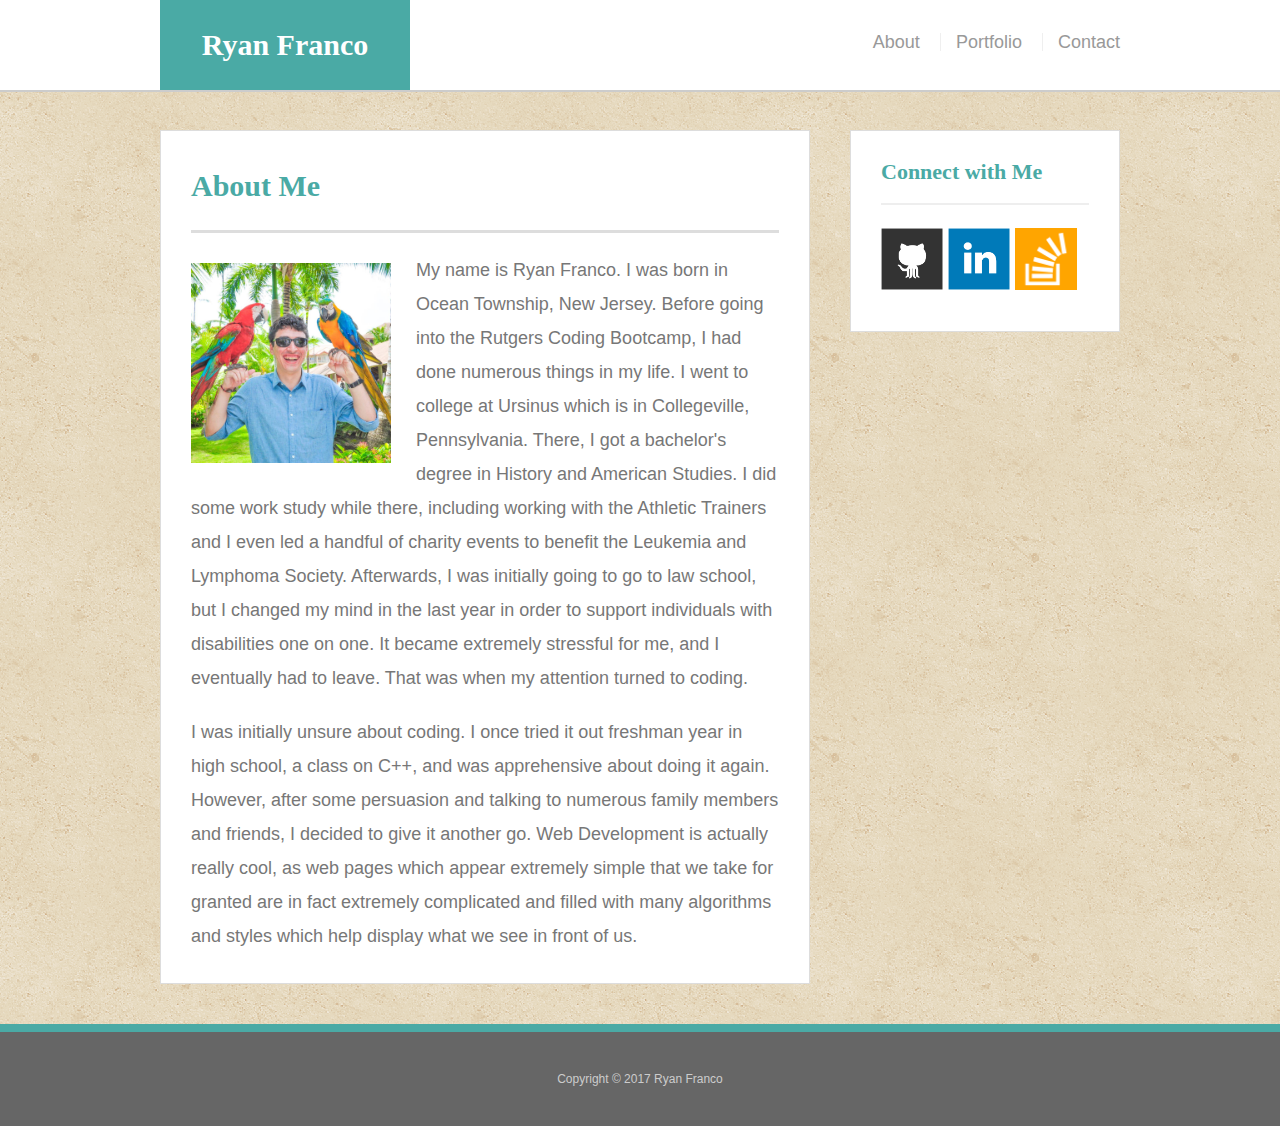
<file: index.html>
<!doctype html>
<html lang="en-us">

<head>
  <meta charset="UTF-8">
  <meta name="viewport" content="width=device-width">
  <title>About | Ryan Franco</title>
  <link rel="stylesheet" type="text/css" href="assets/css/reset.css">
  <link rel="stylesheet" type="text/css" href="assets/css/style.css">
</head>

<body>

  <header id="masthead">
    <div class="container">
      <a href="index.html" id="logo">Ryan Franco</a>
      <nav>
        <a href="index.html">About</a>
        <a href="portfolio.html">Portfolio</a>
        <a href="contact.html">Contact</a>
      </nav>
    </div>
  </header>

  <div id="main-container" class="container">
    <section class="main-section">
      <h1>About Me</h1>

      <img src="assets/images/ProfileImage.jpg" class="auth-image" alt="Ryan Franco">

      <p>My name is Ryan Franco. I was born in Ocean Township, New Jersey. Before going into the Rutgers Coding Bootcamp, I had done numerous things in my life. I went to college at Ursinus which is in Collegeville, Pennsylvania. There, I got a bachelor's degree in History and American Studies. I did some work study while there, including working with the Athletic Trainers and I even led a handful of charity events to benefit the Leukemia and Lymphoma Society. Afterwards, I was initially going to go to law school, but I changed my mind in the last year in order to support individuals with disabilities one on one. It became extremely stressful for me, and I eventually had to leave. That was when my attention turned to coding.</p>

      <p>I was initially unsure about coding. I once tried it out freshman year in high school, a class on C++, and was apprehensive about doing it again. However, after some persuasion and talking to numerous family members and friends, I decided to give it another go. Web Development is actually really cool, as web pages which appear extremely simple that we take for granted are in fact extremely complicated and filled with many algorithms and styles which help display what we see in front of us.</p>

    </section>

    <section class="sidebar">
      <div id="connect">
        <h2>Connect with Me</h2>

        <a href="https://github.com/Rfranco92"><img src="assets/images/github-128.png" class="social" alt="GitHub" /></a>
        <a href="https://www.linkedin.com/in/ryan-franco-b21541145/"><img src="assets/images/linkedin-128.png" class="social" alt="LinkedIn" /></a>
        <a href="https://stackoverflow.com/users/8431104/ryan-franco"><img src="assets/images/stackoverflow-128.png" class="social" alt="Stack Overflow" /></a>
      </div>
    </section>
  </div>

  <footer>
    <div class="container">
      Copyright &copy; 2017 Ryan Franco
    </div>
  </footer>
</body>

</html>
</file>
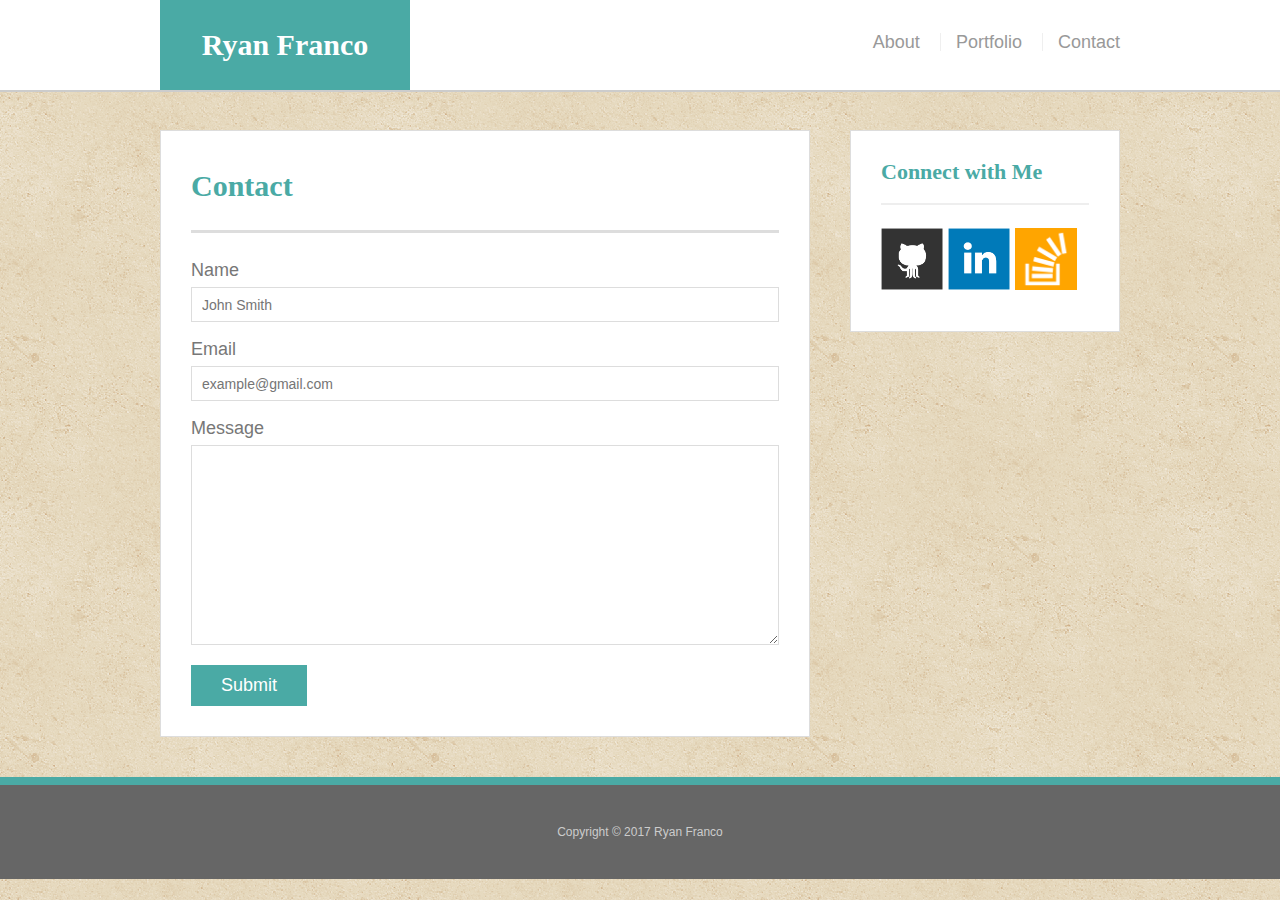
<file: contact.html>
<!doctype html>
<html lang="en-us">

<head>
  <meta charset="UTF-8">
  <meta name="viewport" content="width=device-width">
  <title>Contact | Ryan Franco</title>
  <link rel="stylesheet" type="text/css" href="assets/css/reset.css">
  <link rel="stylesheet" type="text/css" href="assets/css/style.css">
</head>

<body>

  <header id="masthead">
    <div class="container">
      <a href="index.html" id="logo">Ryan Franco</a>
      <nav>
        <a href="index.html">About</a>
        <a href="portfolio.html">Portfolio</a>
        <a href="contact.html">Contact</a>
      </nav>
    </div>
  </header>

  <div id="main-container" class="container">
    <section class="main-section">
      <h1>Contact</h1>

      <form id="contact-form">
        <ul>
          <li>
            <label for="name">Name</label>
            <input type="text" id="name" name="name" placeholder="John Smith" required="required">
          </li>
          <li>
            <label for="email">Email</label>
            <input type="email" id="email" name="email" placeholder="example@gmail.com" required="required">
          </li>
          <li>
            <label for="message">Message</label>
            <textarea id="message" name="message" required="required"></textarea>
          </li>
        </ul>
        <input type="submit">
      </form>

    </section>

    <section class="sidebar">
      <div id="connect">
        <h2>Connect with Me</h2>

        <a href="https://github.com/Rfranco92"><img src="assets/images/github-128.png" class="social" alt="GitHub" /></a>
        <a href="https://www.linkedin.com/in/ryan-franco-b21541145/"><img src="assets/images/linkedin-128.png" class="social" alt="LinkedIn" /></a>
        <a href="https://stackoverflow.com/users/8431104/ryan-franco"><img src="assets/images/stackoverflow-128.png" class="social" alt="Stack Overflow" /></a>
      </div>
    </section>
  </div>

  <footer>
    <div class="container">
      Copyright &copy; 2017 Ryan Franco
    </div>
  </footer>
</body>

</html>
</file>
<file: assets/css/style.css>
body {
  font-family: Arial, "Helvetica Neue", Helvetica, sans-serif;
  font-size: 18px;
  line-height: 34px;
  color: #777;
  background: url("../images/vintage-concrete.png");
}

* {
  box-sizing: border-box;
}

/* general */

.container {
  width: 100%;
  max-width: 960px;
  margin: 0 auto;
  clear: both;
}

h1,
h2,
h3,
p {
  margin-bottom: 20px;
}

p:last-child {
  margin-bottom: 0;
}

h1,
h2,
h3 {
  font-family: Georgia, Times, "Times New Roman", serif;
  font-weight: 700;
  color: #4aaaa5;
}

h1 {
  padding-bottom: 20px;
  font-size: 30px;
  line-height: 49px;
  border-bottom: 3px solid #ddd;
}

h2,
h3 {
  font-size: 22px;
}

/* header */

#masthead {
  position: fixed;
  z-index: 99;
  width: 100%;
  margin: 0 0 30px;
  overflow: auto;
  color: #fff;
  background: #fff;
  border-bottom: 2px solid #ccc;
}

#logo {
  float: left;
  width: 250px;
  height: 90px;
  font-family: Georgia, Times, "Times New Roman", serif;
  font-size: 30px;
  font-weight: 700;
  line-height: 90px;
  color: #fff;
  text-align: center;
  text-decoration: none;
  background: #4aaaa5;
}

nav {
  float: right;
  margin-top: 25px;
}

nav a {
  display: inline-block;
  padding-left: 15px;
  margin-left: 15px;
  line-height: 18px;
  color: #999;
  text-decoration: none;
  border-left: 1px solid #efefef;
}

nav a:first-child {
  border-left: 0 none;
}

/* footer */

footer {
  padding: 30px 0;
  clear: both;
  font-size: 12px;
  color: #fff;
  color: #ccc;
  text-align: center;
  background: #666;
  border-top: 8px solid #4aaaa5;
}

/* sidebar */

.sidebar {
  float: right;
  width: 100%;
  max-width: 270px;
  padding: 30px;
  margin-bottom: 20px;
  background: #fff;
  border: 1px solid #ddd;
}

h3,
.sidebar h2 {
  padding-bottom: 20px;
  margin-bottom: 15px;
  line-height: 22px;
  border-bottom: 2px solid #eee;
}

.social {
  width: 62px;
  height: 62px;
  margin-top: 8px;
  margin-right: 5px;
}

.social:last-child {
  margin-right: 0;
}

/* main */

#main-container {
  padding-top: 130px;
}

.main-section {
  float: left;
  width: 100%;
  max-width: 650px;
  padding: 30px;
  margin: 0 0 40px;
  background: #fff;
  border: 1px solid #ddd;
}

/* portfolio page */

.work {
  position: relative;
  float: left;
  width: 274px;
  margin: 20px 0 25px;
  overflow: auto;
}

.work:nth-child(even) {
  margin-right: 40px;
}

.work img {
  width: 100%;
  border: 0 none;
  opacity: 0.8;
}

.work h3 {
  position: absolute;
  bottom: 20px;
  width: 100%;
  padding: 15px;
  margin-bottom: 0;
  font-weight: 300;
  line-height: 30px;
  color: #fff;
  text-align: center;
  background: #4aaaa5;
  border-bottom: 0;
}

.auth-image {
  float: left;
  width: 200px;
  height: auto;
  margin-top: 10px;
  margin-right: 25px;
}

/* contact page */

#contact-form ul {
  margin-bottom: 20px;
}

#contact-form li {
  margin-bottom: 10px;
}

label,
input[type=text],
input[type=email],
textarea {
  display: block;
  width: 100%;
}

input[type=text],
input[type=email],
textarea {
  height: 35px;
  padding: 0 10px;
  font-size: 14px;
  border: 1px solid #ddd;
}

textarea {
  height: 200px;
}

input[type=submit] {
  padding: 10px 30px;
  font-size: 18px;
  color: #fff;
  cursor: pointer;
  background: #4aaaa5;
  border: 0 none;
}

@media screen and (max-width: 980px){
  nav{
    margin-right:87px;
  }
  #logo{
    margin-left:90px;
    margin-top:3px;
  }
  .main-section{
    max-width: 50%;
    padding: 17px;
    margin: 0px 0px 40px 84px
  }
  .sidebar{
    float: left;
    max-width: 35%;
    margin-left: 25px;
  }
  footer{
    padding:22px;
  }
  .auth-image{
    width:100%;
  }
  h1{
    padding-bottom:10px;
  }
  .work{
    width:100%;
  }
}
@media screen and (max-width: 768px){
  #logo{
    margin-left:25px;
  }
  nav{
    margin-right:20px;
  }
  .main-section{
    max-width:90%;
    padding: 24px;
    margin: 0px 0px 40px 20px;
  }
  .auth-image{
    width:50%;
  }
  .sidebar{
    margin-left: 20px;
    max-width: 90%;
  }
  .work{
    width:45%
  }
  .work h3{
    line-height:0px;
  }
}
@media screen and (max-width: 640px){
  #masthead{
    position:static;
    margin-bottom:20px;
  }
  #logo{
    float:left;
    width:100%;
    margin:0 auto;
  }
  nav{
    width:100%;
    padding-bottom:15px;
  }
  nav a{
    width:32%;
    margin: 0 auto;
    text-align:center;
  }
  #main-container{
    padding:0px;
  }
  .main-section{
    width:95%;
    margin: 0 auto;
    margin-bottom:20px;
    float: none;
  }
  .sidebar{
    width:95%;
    margin: 0 auto;
    float: none;
    margin-bottom:20px;
  }
  .auth-image{
    width:100%;
  }
  .work{
    float:none;
    width:100%;
  }
}
</file>
